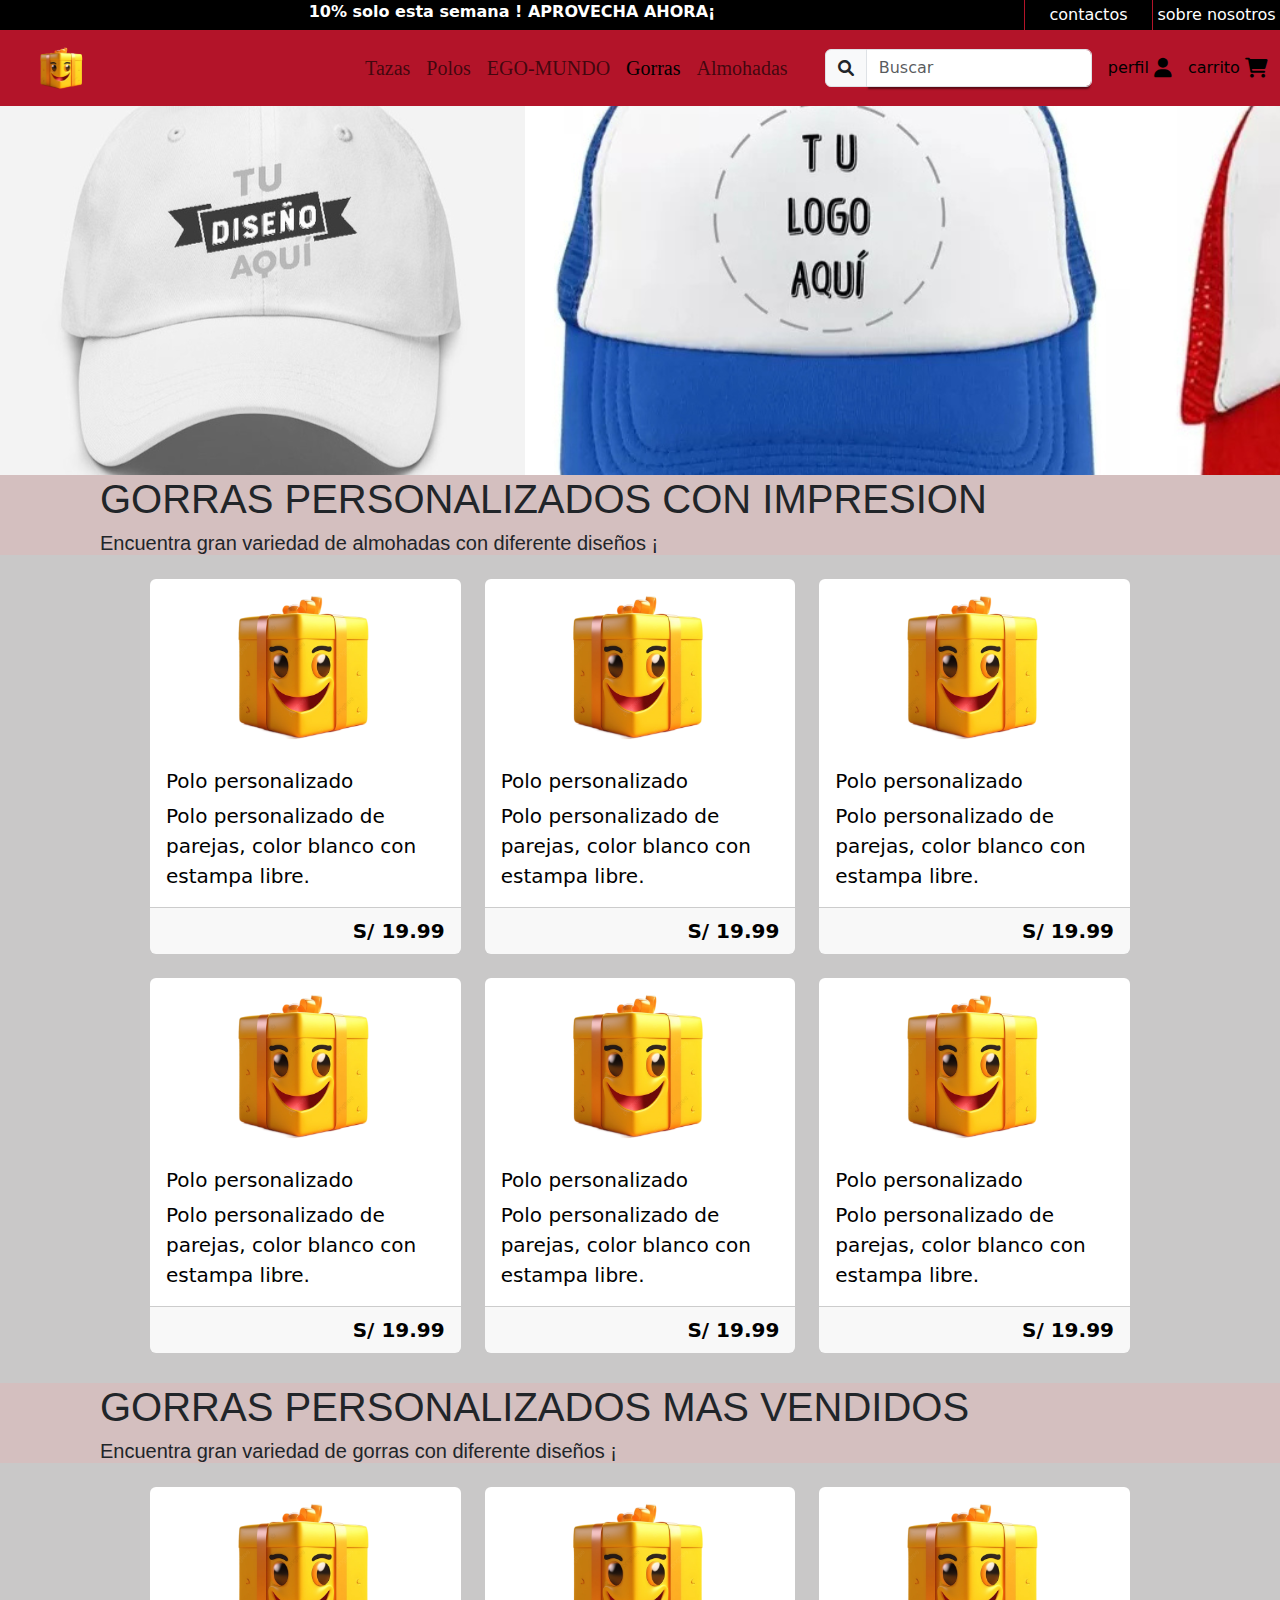
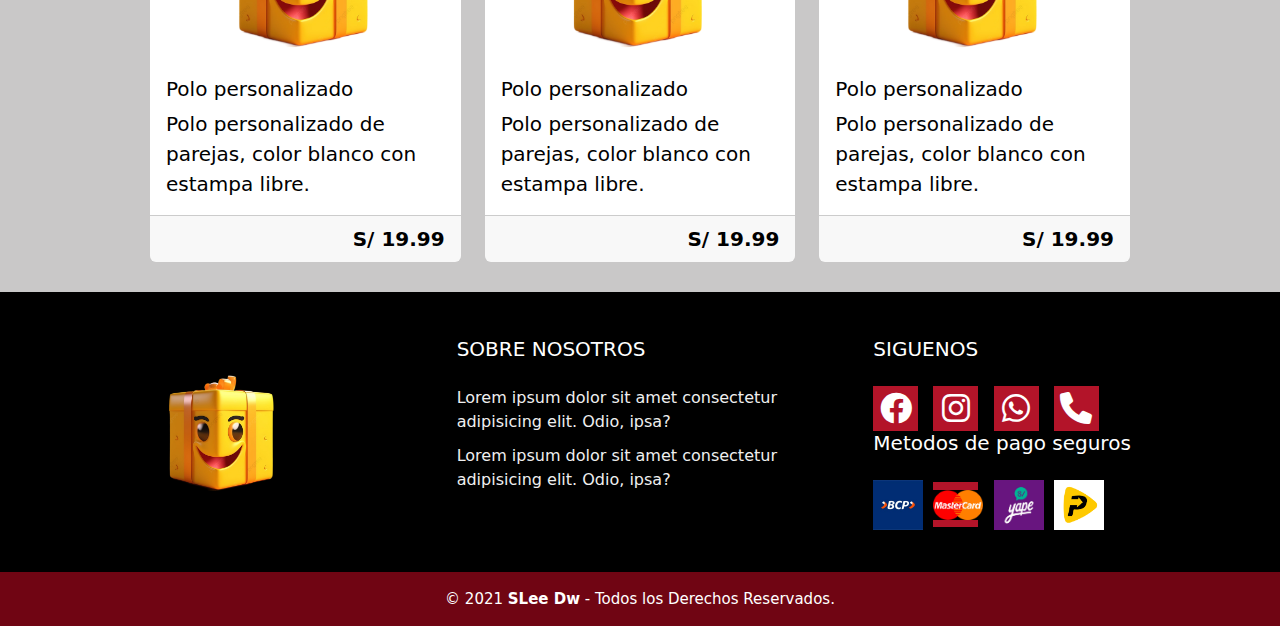
<file: views/plantilla/views/gorras.html>
<!DOCTYPE html>
<html lang="en">
<head>
    <meta charset="UTF-8">
    <meta name="viewport" content="width=device-width, initial-scale=1.0">
    <title>ALMOHADAS</title>
    <link rel="stylesheet" href="https://cdn.jsdelivr.net/npm/bootstrap@5.3.3/dist/css/bootstrap.min.css">
    <link rel="stylesheet" href="../styles.css">
    <link rel="stylesheet" href="https://cdnjs.cloudflare.com/ajax/libs/font-awesome/6.0.0-beta3/css/all.min.css">

</head>
<body>
    <script src="https://cdn.jsdelivr.net/npm/bootstrap@5.3.3/dist/js/bootstrap.bundle.min.js"> </script>
   
    <div class="cabecera">
        <div class="oferta">10% solo esta semana ! APROVECHA AHORA¡</div>
        <div class="contac">
          contactos
        </div>
        <div class="contac">
          sobre nosotros
        </div>
      </div>
      <nav class="navbar navbar-expand-lg navbar-light ">
        <div class="container-fluid">
          <!-- Logo a la izquierda -->
          <a class="navbar-brand" href="#">
            <img src="../img/2bb8f1c3f5a03e3788dfba32fd56c8ae.png" alt="Logo" width="100" height="50">
          </a>
    
          <!-- Botón para expandir el menú en pantallas pequeñas -->
          <button class="navbar-toggler" type="button" data-bs-toggle="collapse" data-bs-target="#navbarNav"
            aria-controls="navbarNav" aria-expanded="false" aria-label="Toggle navigation">
            <span class="navbar-toggler-icon"></span>
          </button>
    
          <!-- Categorías centradas -->
          <div class="collapse navbar-collapse justify-content-center" id="navbarNav" style="margin-left:200PX ;">
            <ul class="navbar-nav">
              <li class="nav-item">
                <a class="nav-link " href="tazas.html">Tazas</a>
              </li>
              <li class="nav-item">
                <a class="nav-link" href="polos.html">Polos</a>
              </li>
              <li class="nav-item">
                <a class="nav-link " href="../index.HTML">EGO-MUNDO</a>
              </li>
              <li class="nav-item">
                <a class="nav-link active" href="gorras.html">Gorras</a>
              </li>
              <li class="nav-item">
                <a class="nav-link  " href="almohadas.html">Almohadas</a>
              </li>
            </ul>
          </div>
    
          <!-- Barra de búsqueda y íconos de perfil y carrito -->
    
          <!-- Barra de búsqueda -->
          <form class="d-flex me-3">
            <div class="input-group">
              <span class="input-group-text" id="basic-addon1">
                <i class="fas fa-search"></i> <!-- Ícono de búsqueda -->
              </span>
              <input class="form-control" type="search" placeholder="Buscar" aria-label="Search"
                aria-describedby="basic-addon1">
            </div>
          </form>
    
          <!-- Íconos de perfil y carrito -->
          <a href="perfil.html" class="me-3"> perfil
            <i class="fas fa-user fa-lg"></i>
          </a>
          <a href="carrito.html"> carrito
            <i class="fas fa-shopping-cart fa-lg"></i>
          </a>
    
        </div>
        </div>
      </nav>


      <div class="img-container">
        <img src="../img/cabgorro.png" alt="Almohada" >

      </div>
      <div class="subtitulo">
        <h1>GORRAS PERSONALIZADOS CON IMPRESION</h1> 
        <h5 style="margin-bottom: 0;">Encuentra gran variedad de almohadas con diferente diseños ¡</h5> 
      </div>
      <div class="row row-cols-1 row-cols-md-3 g-4" style="padding-left:150px ; padding-right: 150px; margin-top: 0px;padding-bottom:30px; background-color: #c9c8c8;">
        <div class="col">
          <a href="carrito.html" class="textocompra text-decoration-none"> <!-- Enlaza toda la tarjeta -->
            <div class="card h-100 border-0">
              <img src="../img/2bb8f1c3f5a03e3788dfba32fd56c8ae.png" class="card-img-top" alt="...">
              <div class="card-body">
                <h5 class="card-title">Polo personalizado</h5>
                <p class="card-text">Polo personalizado de parejas, color blanco con estampa libre.</p>
              </div>
              <div class="card-footer" style="display: flex; justify-content: end;">
                <a href="carrito.html" class="botoncompra">S/ 19.99</a>
              </div>
            </div>
          </a>
        </div>
       
        <div class="col">
          <a href="carrito.html" class="textocompra text-decoration-none"> <!-- Enlaza toda la tarjeta -->
            <div class="card h-100 border-0">
              <img src="../img/2bb8f1c3f5a03e3788dfba32fd56c8ae.png" class="card-img-top" alt="...">
              <div class="card-body">
                <h5 class="card-title">Polo personalizado</h5>
                <p class="card-text">Polo personalizado de parejas, color blanco con estampa libre.</p>
              </div>
              <div class="card-footer" style="display: flex; justify-content: end;">
                <a href="carrito.html" class="botoncompra">S/ 19.99</a>
              </div>
            </div>
          </a>
        </div>
        <div class="col">
          <a href="carrito.html" class="textocompra text-decoration-none"> <!-- Enlaza toda la tarjeta -->
            <div class="card h-100 border-0">
              <img src="../img/2bb8f1c3f5a03e3788dfba32fd56c8ae.png" class="card-img-top" alt="...">
              <div class="card-body">
                <h5 class="card-title">Polo personalizado</h5>
                <p class="card-text">Polo personalizado de parejas, color blanco con estampa libre.</p>
              </div>
              <div class="card-footer" style="display: flex; justify-content: end;">
                <a href="carrito.html" class="botoncompra">S/ 19.99</a>
              </div>
            </div>
          </a>
        </div>
        <div class="col">
          <a href="carrito.html" class="textocompra text-decoration-none"> <!-- Enlaza toda la tarjeta -->
            <div class="card h-100 border-0">
              <img src="../img/2bb8f1c3f5a03e3788dfba32fd56c8ae.png" class="card-img-top" alt="...">
              <div class="card-body">
                <h5 class="card-title">Polo personalizado</h5>
                <p class="card-text">Polo personalizado de parejas, color blanco con estampa libre.</p>
              </div>
              <div class="card-footer" style="display: flex; justify-content: end;">
                <a href="carrito.html" class="botoncompra">S/ 19.99</a>
              </div>
            </div>
          </a>
        </div>
        <div class="col">
          <a href="carrito.html" class="textocompra text-decoration-none"> <!-- Enlaza toda la tarjeta -->
            <div class="card h-100 border-0">
              <img src="../img/2bb8f1c3f5a03e3788dfba32fd56c8ae.png" class="card-img-top" alt="...">
              <div class="card-body">
                <h5 class="card-title">Polo personalizado</h5>
                <p class="card-text">Polo personalizado de parejas, color blanco con estampa libre.</p>
              </div>
              <div class="card-footer" style="display: flex; justify-content: end;">
                <a href="carrito.html" class="botoncompra">S/ 19.99</a>
              </div>
            </div>
          </a>
        </div>
        <div class="col">
          <a href="carrito.html" class="textocompra text-decoration-none"> <!-- Enlaza toda la tarjeta -->
            <div class="card h-100 border-0">
              <img src="../img/2bb8f1c3f5a03e3788dfba32fd56c8ae.png" class="card-img-top" alt="...">
              <div class="card-body">
                <h5 class="card-title">Polo personalizado</h5>
                <p class="card-text">Polo personalizado de parejas, color blanco con estampa libre.</p>
              </div>
              <div class="card-footer" style="display: flex; justify-content: end;">
                <a href="carrito.html" class="botoncompra">S/ 19.99</a>
              </div>
            </div>
          </a>
        </div>
     
    
      
    </div>
    <div class="subtitulo">
        <h1>GORRAS PERSONALIZADOS MAS VENDIDOS</h1> 
        <h5 style="margin-bottom: 0;">Encuentra gran variedad de gorras con diferente diseños ¡</h5> 
      </div>
      
    <div class="row row-cols-1 row-cols-md-3 g-4" style="padding-left:150px ; padding-right: 150px; margin-top: 0px;padding-bottom:30px; background-color: #c9c8c8;">
        <div class="col">
          <a href="carrito.html" class="textocompra text-decoration-none"> <!-- Enlaza toda la tarjeta -->
            <div class="card h-100 border-0">
              <img src="../img/2bb8f1c3f5a03e3788dfba32fd56c8ae.png" class="card-img-top" alt="...">
              <div class="card-body">
                <h5 class="card-title">Polo personalizado</h5>
                <p class="card-text">Polo personalizado de parejas, color blanco con estampa libre.</p>
              </div>
              <div class="card-footer" style="display: flex; justify-content: end;">
                <a href="carrito.html" class="botoncompra">S/ 19.99</a>
              </div>
            </div>
          </a>
        </div>
        <div class="col">
            <a href="carrito.html" class="textocompra text-decoration-none"> <!-- Enlaza toda la tarjeta -->
              <div class="card h-100 border-0">
                <img src="../img/2bb8f1c3f5a03e3788dfba32fd56c8ae.png" class="card-img-top" alt="...">
                <div class="card-body">
                  <h5 class="card-title">Polo personalizado</h5>
                  <p class="card-text">Polo personalizado de parejas, color blanco con estampa libre.</p>
                </div>
                <div class="card-footer" style="display: flex; justify-content: end;">
                  <a href="carrito.html" class="botoncompra">S/ 19.99</a>
                </div>
              </div>
            </a>
          </div>
          <div class="col">
            <a href="carrito.html" class="textocompra text-decoration-none"> <!-- Enlaza toda la tarjeta -->
              <div class="card h-100 border-0">
                <img src="../img/2bb8f1c3f5a03e3788dfba32fd56c8ae.png" class="card-img-top" alt="...">
                <div class="card-body">
                  <h5 class="card-title">Polo personalizado</h5>
                  <p class="card-text">Polo personalizado de parejas, color blanco con estampa libre.</p>
                </div>
                <div class="card-footer" style="display: flex; justify-content: end;">
                  <a href="carrito.html" class="botoncompra">S/ 19.99</a>
                </div>
              </div>
            </a>
          </div>
    </div>

    <footer class="pie-pagina">
        <div class="grupo-1">
            <div class="box">
                <figure>
                    <a href="#">
                        <img src="../img/2bb8f1c3f5a03e3788dfba32fd56c8ae.png" alt="Logo de ego-mungo">
                    </a>
                </figure>
            </div>
            <div class="box">
                <h2>SOBRE NOSOTROS</h2>
                <p>Lorem ipsum dolor sit amet consectetur adipisicing elit. Odio, ipsa?</p>
                <p>Lorem ipsum dolor sit amet consectetur adipisicing elit. Odio, ipsa?</p>
            </div>
            <div class="box">
                <h2>SIGUENOS</h2>
                <div class="red-social">
                    <a href="https://www.facebook.com/?locale=es_LA" class="fab fa-facebook fa-2x"></a>
                    <a href="https://www.instagram.com/" class="fab fa-instagram fa-2x"></a>
                    <a href="https://web.whatsapp.com/" class="fab fa-whatsapp fa-2x"></a>
                    <a href="https://web.whatsapp.com/" class="fas fa-phone fa-2x"></a>
                </div><h2>Metodos de pago seguros</h2>
                <div class="red-social">
                  <a href="carrito.html" class="payment-link">
                    <img src="../img/bcp.jpg" alt="BCP" style="width: 50px; height: auto;">
                  </a>                <a href="carrito.html" class="payment-link">
                      <img src="../img/mastercard.jpg" alt="BCP" style="width: 50px; height: auto;">
                    </a>
                    <a href="carrito.html" class="payment-link">
                      <img src="../img/yape" alt="BCP" style="width: 50px; height: auto;">
                    </a>                
                     <a href="carrito.html" class="payment-link">
                      <img src="../img/pago" alt="BCP" style="width: 50px; height: auto;">
                    </a>
                </div>
            </div>
        </div>
        <div class="grupo-2">
            <small>&copy; 2021 <b>SLee Dw</b> - Todos los Derechos Reservados.</small>
        </div>
    </footer>
</body>
</html>
</file>
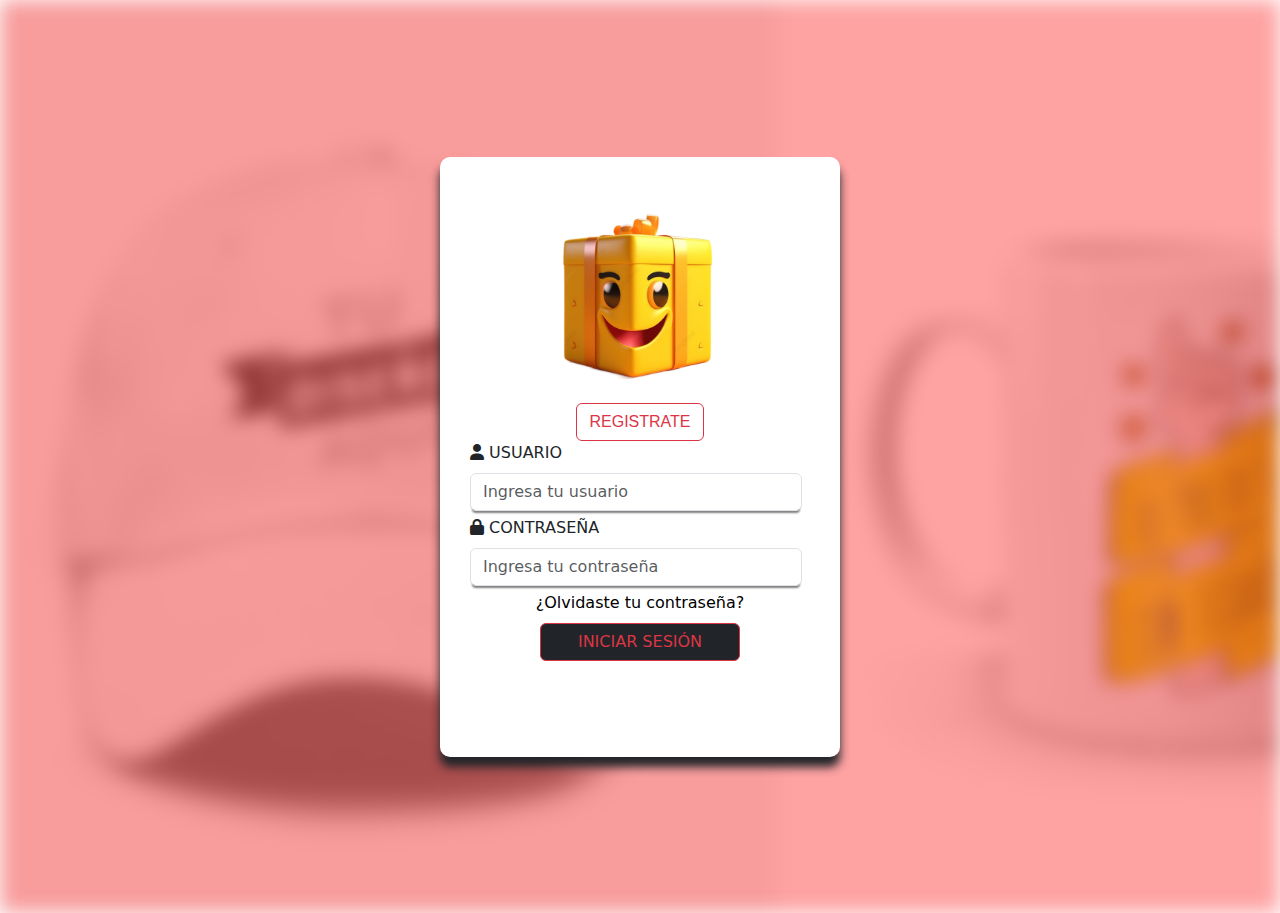
<file: views/plantilla/views/login.html>
<!DOCTYPE html>
<html lang="en">
<head>
    <meta charset="UTF-8">
    <meta name="viewport" content="width=device-width, initial-scale=1.0">
    <title>Document</title>
    <link rel="stylesheet" href="https://cdn.jsdelivr.net/npm/bootstrap@5.3.3/dist/css/bootstrap.min.css">
    <link rel="stylesheet" href="../styles.css">
    <link rel="stylesheet" href="https://cdnjs.cloudflare.com/ajax/libs/font-awesome/6.0.0-beta3/css/all.min.css">
</head>
<body>
    <script src="https://cdn.jsdelivr.net/npm/bootstrap@5.3.3/dist/js/bootstrap.bundle.min.js"> </script>
     
    <div class="login">
        <div class="caja1">
            <div class="img1logo">
                <img class="logologin" src="../img/2bb8f1c3f5a03e3788dfba32fd56c8ae.png" alt="" width="400px" height="200px">
            </div>
            
            <div class="cajadetexto">
                <div class="cajalogin11">
                    <a href="perfil.html"><button class="btn btn-outline-danger" type="submit">REGISTRATE</button></a>
                </div>
                <label for="exampleInputEmail1" class="form-label">
                    <i class="fas fa-user"></i> USUARIO
                </label>
                <div class="cajalogin1">
                    <input class="form-control me-2" type="search" placeholder="Ingresa tu usuario" aria-label="Search">
                </div>
                <label for="exampleInputEmail1" class="form-label">
                    <i class="fas fa-lock"></i> CONTRASEÑA
                </label>
                <div class="cajalogin1">
                    <input class="form-control me-2" type="password" placeholder="Ingresa tu contraseña" aria-label="Search">
                </div>
                <div class="cajalogin7">
                    <a href="login.html" class="text_menu">
                        <label for="exampleInputEmail1" class="form-label" style="color: black;">¿Olvidaste tu contraseña?</label>
                    </a>
                </div>
                <div class="cajalogin7">
                    <a href="../index.html"><button class="btn btn-dark btn-outline-danger" type="submit" style="width: 200px;">INICIAR SESIÓN</button></a>
                </div>
            </div>
        </div>
    </div>
    


</body>
</html>
</file>
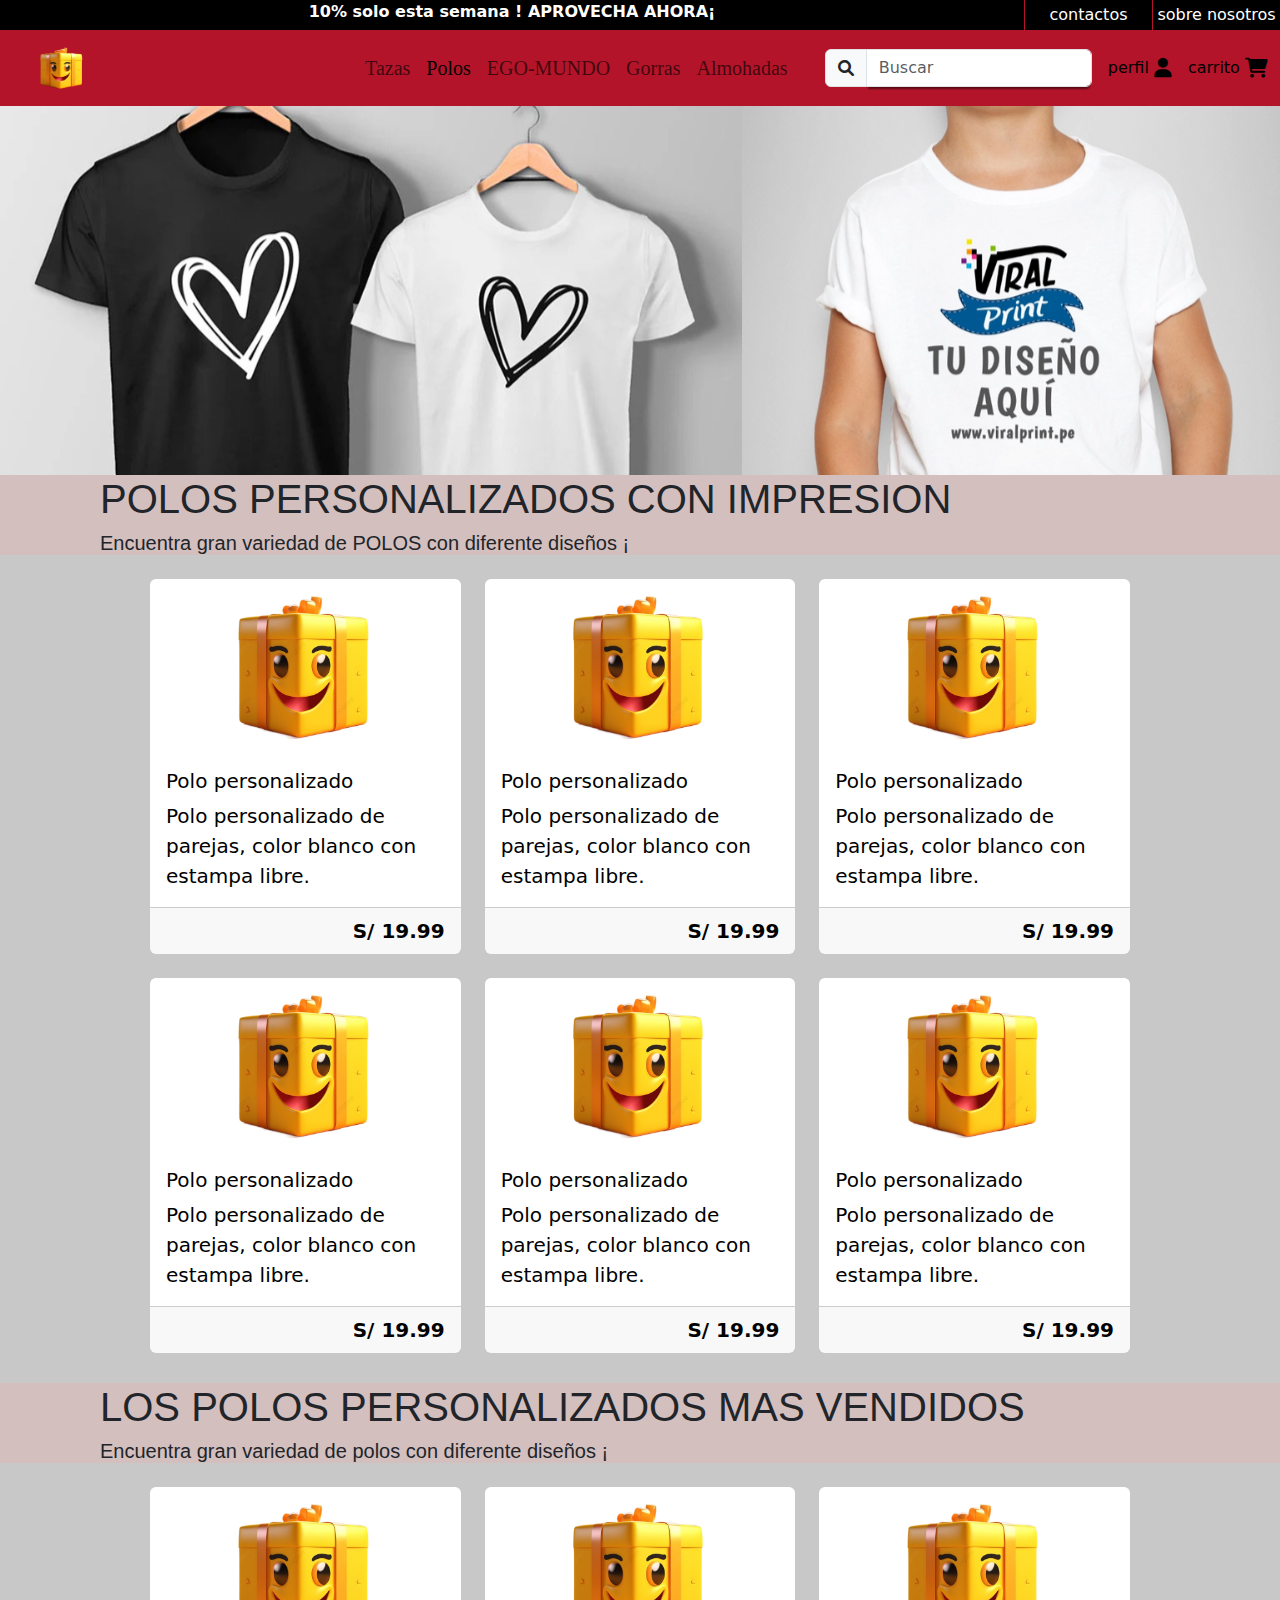
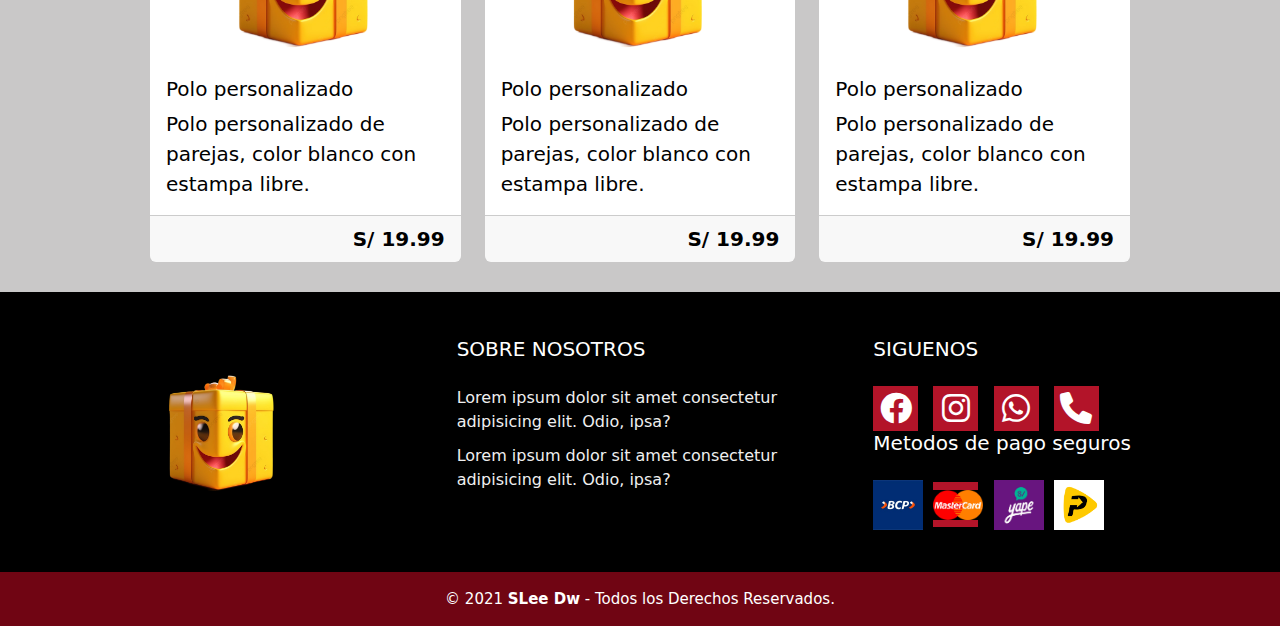
<file: views/plantilla/views/polos.html>
<!DOCTYPE html>
<html lang="en">
<head>
    <meta charset="UTF-8">
    <meta name="viewport" content="width=device-width, initial-scale=1.0">
    <title>ALMOHADAS</title>
    <link rel="stylesheet" href="https://cdn.jsdelivr.net/npm/bootstrap@5.3.3/dist/css/bootstrap.min.css">
    <link rel="stylesheet" href="../styles.css">
    <link rel="stylesheet" href="https://cdnjs.cloudflare.com/ajax/libs/font-awesome/6.0.0-beta3/css/all.min.css">

</head>
<body>
    <script src="https://cdn.jsdelivr.net/npm/bootstrap@5.3.3/dist/js/bootstrap.bundle.min.js"> </script>
   
    <div class="cabecera">
        <div class="oferta">10% solo esta semana ! APROVECHA AHORA¡</div>
        <div class="contac">
          contactos
        </div>
        <div class="contac">
          sobre nosotros
        </div>
      </div>
      <nav class="navbar navbar-expand-lg navbar-light ">
        <div class="container-fluid">
          <!-- Logo a la izquierda -->
          <a class="navbar-brand" href="#">
            <img src="../img/2bb8f1c3f5a03e3788dfba32fd56c8ae.png" alt="Logo" width="100" height="50">
          </a>
    
          <!-- Botón para expandir el menú en pantallas pequeñas -->
          <button class="navbar-toggler" type="button" data-bs-toggle="collapse" data-bs-target="#navbarNav"
            aria-controls="navbarNav" aria-expanded="false" aria-label="Toggle navigation">
            <span class="navbar-toggler-icon"></span>
          </button>
    
          <!-- Categorías centradas -->
          <div class="collapse navbar-collapse justify-content-center" id="navbarNav" style="margin-left:200PX ;">
            <ul class="navbar-nav">
              <li class="nav-item">
                <a class="nav-link " href="tazas.html">Tazas</a>
              </li>
              <li class="nav-item">
                <a class="nav-link active" href="polos.html">Polos</a>
              </li>
              <li class="nav-item">
                <a class="nav-link " href="../index.HTML">EGO-MUNDO</a>
              </li>
              <li class="nav-item">
                <a class="nav-link" href="gorras.html">Gorras</a>
              </li>
              <li class="nav-item">
                <a class="nav-link  " href="almohadas.html">Almohadas</a>
              </li>
            </ul>
          </div>
    
          <!-- Barra de búsqueda y íconos de perfil y carrito -->
    
          <!-- Barra de búsqueda -->
          <form class="d-flex me-3">
            <div class="input-group">
              <span class="input-group-text" id="basic-addon1">
                <i class="fas fa-search"></i> <!-- Ícono de búsqueda -->
              </span>
              <input class="form-control" type="search" placeholder="Buscar" aria-label="Search"
                aria-describedby="basic-addon1">
            </div>
          </form>
    
          <!-- Íconos de perfil y carrito -->
          <a href="perfil.html" class="me-3"> perfil
            <i class="fas fa-user fa-lg"></i>
          </a>
          <a href="carrito.html"> carrito
            <i class="fas fa-shopping-cart fa-lg"></i>
          </a>
    
        </div>
        </div>
      </nav>


      <div class="img-container">
        <img src="../img/CABPOLOS.png" alt="Almohada" >

      </div>
      <div class="subtitulo">
        <h1>POLOS PERSONALIZADOS CON IMPRESION</h1> 
        <h5 style="margin-bottom: 0;">Encuentra gran variedad de POLOS con diferente diseños ¡</h5> 
      </div>
      <div class="row row-cols-1 row-cols-md-3 g-4" style="padding-left:150px ; padding-right: 150px; margin-top: 0px;padding-bottom:30px; background-color: #c9c8c8;">
        <div class="col">
          <a href="carrito.html" class="textocompra text-decoration-none"> <!-- Enlaza toda la tarjeta -->
            <div class="card h-100 border-0">
              <img src="../img/2bb8f1c3f5a03e3788dfba32fd56c8ae.png" class="card-img-top" alt="...">
              <div class="card-body">
                <h5 class="card-title">Polo personalizado</h5>
                <p class="card-text">Polo personalizado de parejas, color blanco con estampa libre.</p>
              </div>
              <div class="card-footer" style="display: flex; justify-content: end;">
                <a href="carrito.html" class="botoncompra">S/ 19.99</a>
              </div>
            </div>
          </a>
        </div>
       
        <div class="col">
          <a href="carrito.html" class="textocompra text-decoration-none"> <!-- Enlaza toda la tarjeta -->
            <div class="card h-100 border-0">
              <img src="../img/2bb8f1c3f5a03e3788dfba32fd56c8ae.png" class="card-img-top" alt="...">
              <div class="card-body">
                <h5 class="card-title">Polo personalizado</h5>
                <p class="card-text">Polo personalizado de parejas, color blanco con estampa libre.</p>
              </div>
              <div class="card-footer" style="display: flex; justify-content: end;">
                <a href="carrito.html" class="botoncompra">S/ 19.99</a>
              </div>
            </div>
          </a>
        </div>
        <div class="col">
          <a href="carrito.html" class="textocompra text-decoration-none"> <!-- Enlaza toda la tarjeta -->
            <div class="card h-100 border-0">
              <img src="../img/2bb8f1c3f5a03e3788dfba32fd56c8ae.png" class="card-img-top" alt="...">
              <div class="card-body">
                <h5 class="card-title">Polo personalizado</h5>
                <p class="card-text">Polo personalizado de parejas, color blanco con estampa libre.</p>
              </div>
              <div class="card-footer" style="display: flex; justify-content: end;">
                <a href="carrito.html" class="botoncompra">S/ 19.99</a>
              </div>
            </div>
          </a>
        </div>
        <div class="col">
          <a href="carrito.html" class="textocompra text-decoration-none"> <!-- Enlaza toda la tarjeta -->
            <div class="card h-100 border-0">
              <img src="../img/2bb8f1c3f5a03e3788dfba32fd56c8ae.png" class="card-img-top" alt="...">
              <div class="card-body">
                <h5 class="card-title">Polo personalizado</h5>
                <p class="card-text">Polo personalizado de parejas, color blanco con estampa libre.</p>
              </div>
              <div class="card-footer" style="display: flex; justify-content: end;">
                <a href="carrito.html" class="botoncompra">S/ 19.99</a>
              </div>
            </div>
          </a>
        </div>
        <div class="col">
          <a href="carrito.html" class="textocompra text-decoration-none"> <!-- Enlaza toda la tarjeta -->
            <div class="card h-100 border-0">
              <img src="../img/2bb8f1c3f5a03e3788dfba32fd56c8ae.png" class="card-img-top" alt="...">
              <div class="card-body">
                <h5 class="card-title">Polo personalizado</h5>
                <p class="card-text">Polo personalizado de parejas, color blanco con estampa libre.</p>
              </div>
              <div class="card-footer" style="display: flex; justify-content: end;">
                <a href="carrito.html" class="botoncompra">S/ 19.99</a>
              </div>
            </div>
          </a>
        </div>
        <div class="col">
          <a href="carrito.html" class="textocompra text-decoration-none"> <!-- Enlaza toda la tarjeta -->
            <div class="card h-100 border-0">
              <img src="../img/2bb8f1c3f5a03e3788dfba32fd56c8ae.png" class="card-img-top" alt="...">
              <div class="card-body">
                <h5 class="card-title">Polo personalizado</h5>
                <p class="card-text">Polo personalizado de parejas, color blanco con estampa libre.</p>
              </div>
              <div class="card-footer" style="display: flex; justify-content: end;">
                <a href="carrito.html" class="botoncompra">S/ 19.99</a>
              </div>
            </div>
          </a>
        </div>
     
    
      
    </div>
    <div class="subtitulo">
        <h1>LOS POLOS PERSONALIZADOS MAS VENDIDOS</h1> 
        <h5 style="margin-bottom: 0;">Encuentra gran variedad de polos con diferente diseños ¡</h5> 
      </div>
      
    <div class="row row-cols-1 row-cols-md-3 g-4" style="padding-left:150px ; padding-right: 150px; margin-top: 0px;padding-bottom:30px; background-color: #c9c8c8;">
        <div class="col">
          <a href="carrito.html" class="textocompra text-decoration-none"> <!-- Enlaza toda la tarjeta -->
            <div class="card h-100 border-0">
              <img src="../img/2bb8f1c3f5a03e3788dfba32fd56c8ae.png" class="card-img-top" alt="...">
              <div class="card-body">
                <h5 class="card-title">Polo personalizado</h5>
                <p class="card-text">Polo personalizado de parejas, color blanco con estampa libre.</p>
              </div>
              <div class="card-footer" style="display: flex; justify-content: end;">
                <a href="carrito.html" class="botoncompra">S/ 19.99</a>
              </div>
            </div>
          </a>
        </div>
        <div class="col">
            <a href="carrito.html" class="textocompra text-decoration-none"> <!-- Enlaza toda la tarjeta -->
              <div class="card h-100 border-0">
                <img src="../img/2bb8f1c3f5a03e3788dfba32fd56c8ae.png" class="card-img-top" alt="...">
                <div class="card-body">
                  <h5 class="card-title">Polo personalizado</h5>
                  <p class="card-text">Polo personalizado de parejas, color blanco con estampa libre.</p>
                </div>
                <div class="card-footer" style="display: flex; justify-content: end;">
                  <a href="carrito.html" class="botoncompra">S/ 19.99</a>
                </div>
              </div>
            </a>
          </div>
          <div class="col">
            <a href="carrito.html" class="textocompra text-decoration-none"> <!-- Enlaza toda la tarjeta -->
              <div class="card h-100 border-0">
                <img src="../img/2bb8f1c3f5a03e3788dfba32fd56c8ae.png" class="card-img-top" alt="...">
                <div class="card-body">
                  <h5 class="card-title">Polo personalizado</h5>
                  <p class="card-text">Polo personalizado de parejas, color blanco con estampa libre.</p>
                </div>
                <div class="card-footer" style="display: flex; justify-content: end;">
                  <a href="carrito.html" class="botoncompra">S/ 19.99</a>
                </div>
              </div>
            </a>
          </div>
    </div>

    <footer class="pie-pagina">
        <div class="grupo-1">
            <div class="box">
                <figure>
                    <a href="#">
                        <img src="../img/2bb8f1c3f5a03e3788dfba32fd56c8ae.png" alt="Logo de ego-mungo">
                    </a>
                </figure>
            </div>
            <div class="box">
                <h2>SOBRE NOSOTROS</h2>
                <p>Lorem ipsum dolor sit amet consectetur adipisicing elit. Odio, ipsa?</p>
                <p>Lorem ipsum dolor sit amet consectetur adipisicing elit. Odio, ipsa?</p>
            </div>
            <div class="box">
                <h2>SIGUENOS</h2>
                <div class="red-social">
                    <a href="https://www.facebook.com/?locale=es_LA" class="fab fa-facebook fa-2x"></a>
                    <a href="https://www.instagram.com/" class="fab fa-instagram fa-2x"></a>
                    <a href="https://web.whatsapp.com/" class="fab fa-whatsapp fa-2x"></a>
                    <a href="https://web.whatsapp.com/" class="fas fa-phone fa-2x"></a>
                </div><h2>Metodos de pago seguros</h2>
                <div class="red-social">
                  <a href="carrito.html" class="payment-link">
                    <img src="../img/bcp.jpg" alt="BCP" style="width: 50px; height: auto;">
                  </a>                <a href="carrito.html" class="payment-link">
                      <img src="../img/mastercard.jpg" alt="BCP" style="width: 50px; height: auto;">
                    </a>
                    <a href="carrito.html" class="payment-link">
                      <img src="../img/yape" alt="BCP" style="width: 50px; height: auto;">
                    </a>                
                     <a href="carrito.html" class="payment-link">
                      <img src="../img/pago" alt="BCP" style="width: 50px; height: auto;">
                    </a>
                </div>
            </div>
        </div>
        <div class="grupo-2">
            <small>&copy; 2021 <b>SLee Dw</b> - Todos los Derechos Reservados.</small>
        </div>
    </footer>
</body>
</html>
</file>
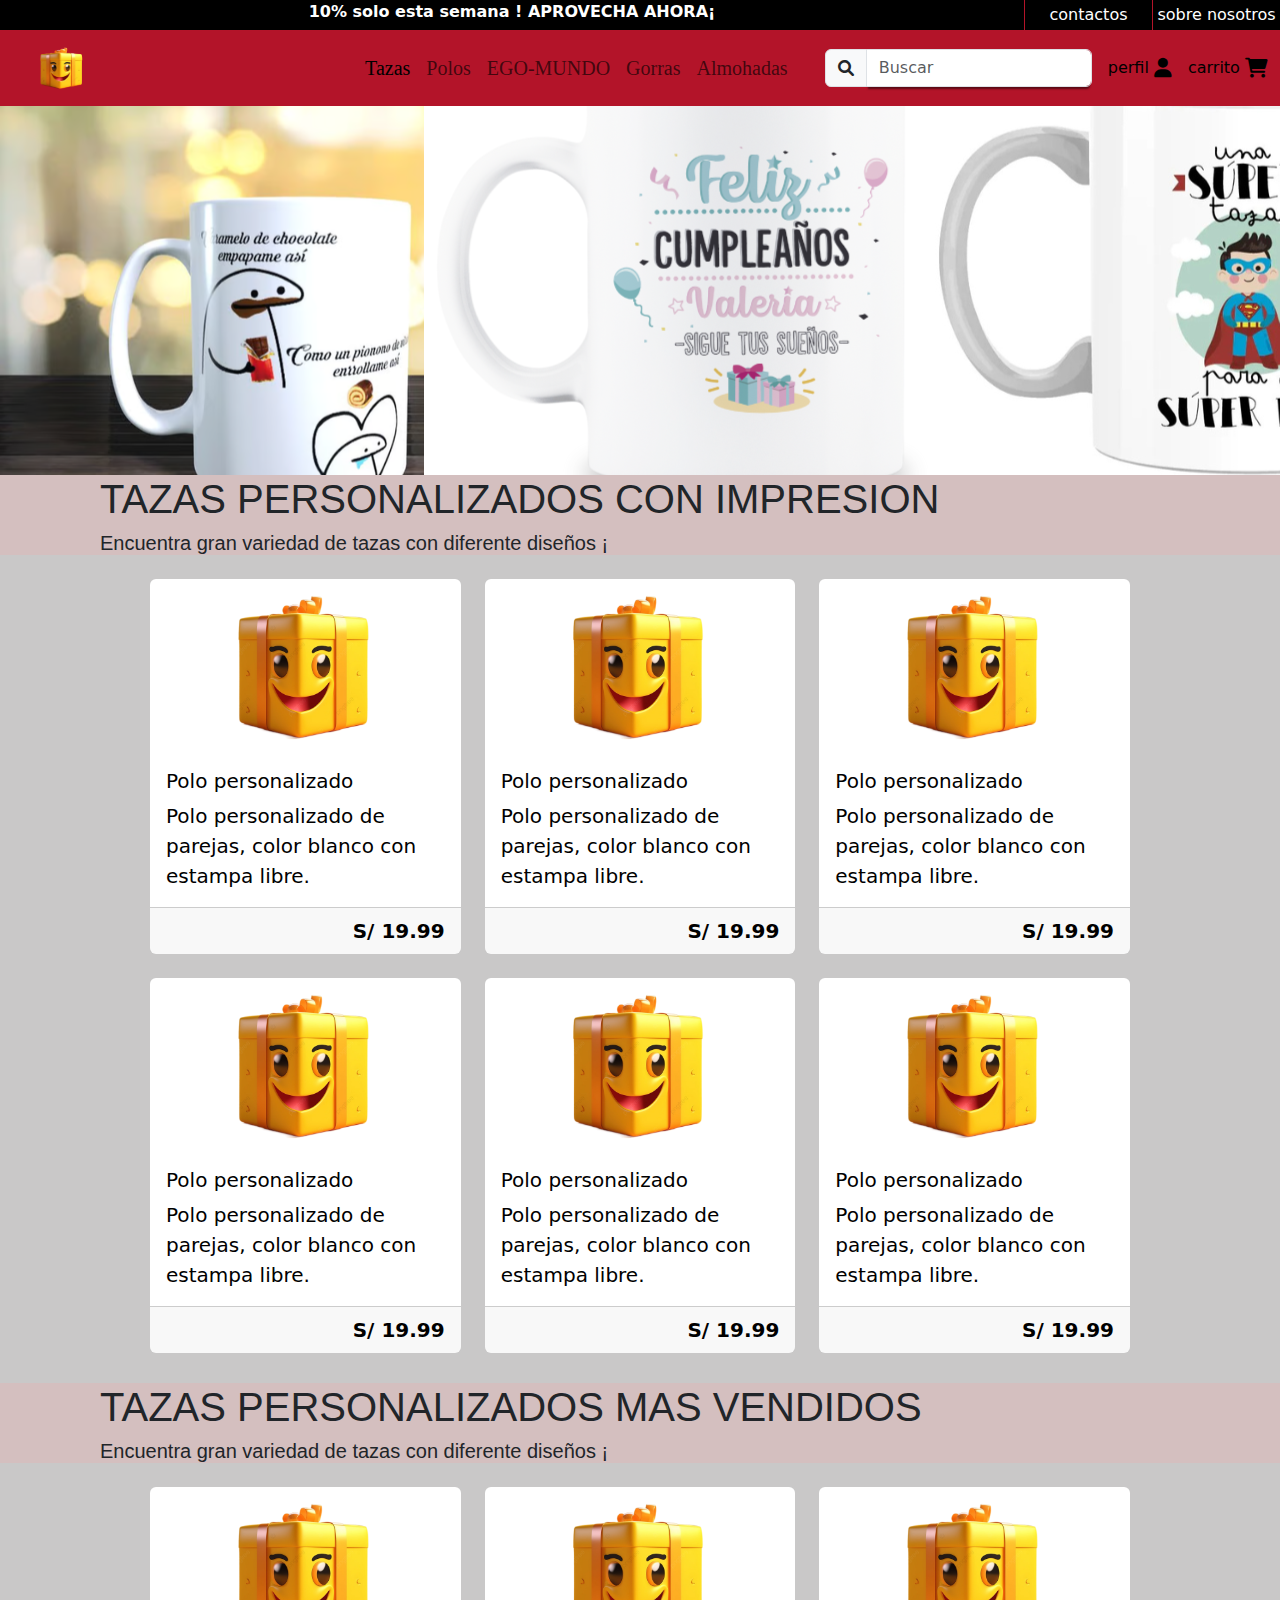
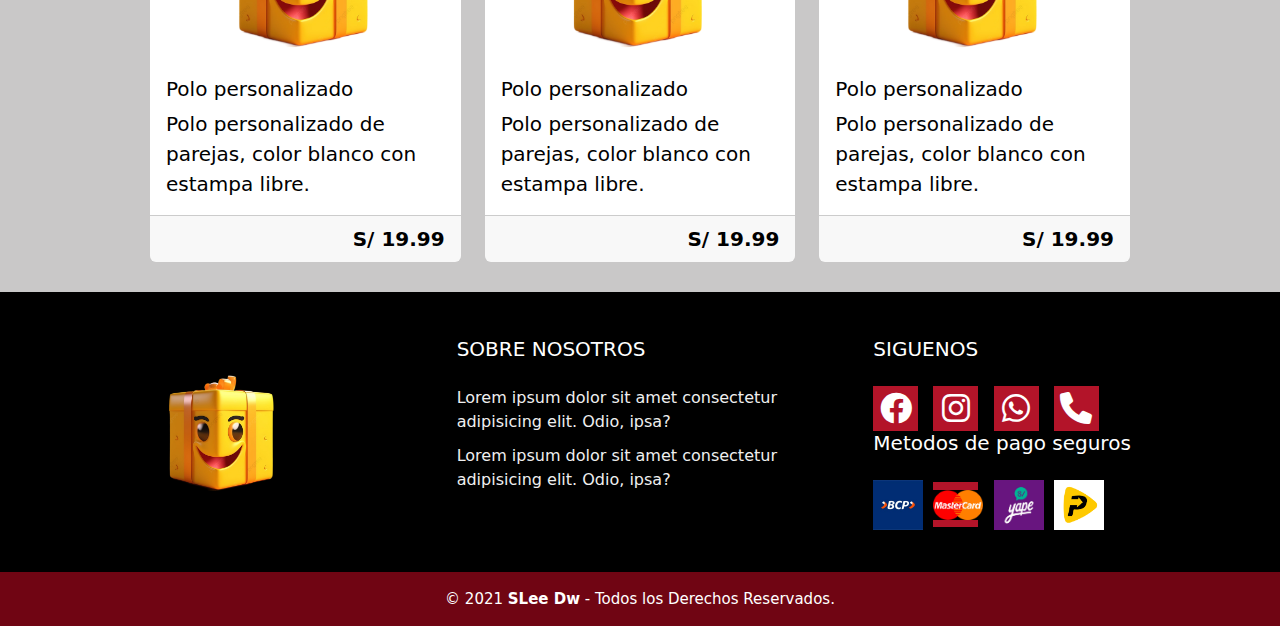
<file: views/plantilla/views/tazas.html>
<!DOCTYPE html>
<html lang="en">
<head>
    <meta charset="UTF-8">
    <meta name="viewport" content="width=device-width, initial-scale=1.0">
    <title>ALMOHADAS</title>
    <link rel="stylesheet" href="https://cdn.jsdelivr.net/npm/bootstrap@5.3.3/dist/css/bootstrap.min.css">
    <link rel="stylesheet" href="../styles.css">
    <link rel="stylesheet" href="https://cdnjs.cloudflare.com/ajax/libs/font-awesome/6.0.0-beta3/css/all.min.css">

</head>
<body>
    <script src="https://cdn.jsdelivr.net/npm/bootstrap@5.3.3/dist/js/bootstrap.bundle.min.js"> </script>
   
    <div class="cabecera">
        <div class="oferta">10% solo esta semana ! APROVECHA AHORA¡</div>
        <div class="contac">
          contactos
        </div>
        <div class="contac">
          sobre nosotros
        </div>
      </div>
      <nav class="navbar navbar-expand-lg navbar-light ">
        <div class="container-fluid">
          <!-- Logo a la izquierda -->
          <a class="navbar-brand" href="#">
            <img src="../img/2bb8f1c3f5a03e3788dfba32fd56c8ae.png" alt="Logo" width="100" height="50">
          </a>
    
          <!-- Botón para expandir el menú en pantallas pequeñas -->
          <button class="navbar-toggler" type="button" data-bs-toggle="collapse" data-bs-target="#navbarNav"
            aria-controls="navbarNav" aria-expanded="false" aria-label="Toggle navigation">
            <span class="navbar-toggler-icon"></span>
          </button>
    
          <!-- Categorías centradas -->
          <div class="collapse navbar-collapse justify-content-center" id="navbarNav" style="margin-left:200PX ;">
            <ul class="navbar-nav">
              <li class="nav-item">
                <a class="nav-link active " href="tazas.html">Tazas</a>
              </li>
              <li class="nav-item">
                <a class="nav-link" href="polos.html">Polos</a>
              </li>
              <li class="nav-item">
                <a class="nav-link " href="../index.HTML">EGO-MUNDO</a>
              </li>
              <li class="nav-item">
                <a class="nav-link" href="gorras.html">Gorras</a>
              </li>
              <li class="nav-item">
                <a class="nav-link  " href="almohadas.html">Almohadas</a>
              </li>
            </ul>
          </div>
    
          <!-- Barra de búsqueda y íconos de perfil y carrito -->
    
          <!-- Barra de búsqueda -->
          <form class="d-flex me-3">
            <div class="input-group">
              <span class="input-group-text" id="basic-addon1">
                <i class="fas fa-search"></i> <!-- Ícono de búsqueda -->
              </span>
              <input class="form-control" type="search" placeholder="Buscar" aria-label="Search"
                aria-describedby="basic-addon1">
            </div>
          </form>
    
          <!-- Íconos de perfil y carrito -->
          <a href="perfil.html" class="me-3"> perfil
            <i class="fas fa-user fa-lg"></i>
          </a>
          <a href="carrito.html"> carrito
            <i class="fas fa-shopping-cart fa-lg"></i>
          </a>
    
        </div>
        </div>
      </nav>


      <div class="img-container">
        <img src="../img/cabtazas.png" alt="Almohada" >

      </div>
      <div class="subtitulo">
        <h1>TAZAS PERSONALIZADOS CON IMPRESION</h1> 
        <h5 style="margin-bottom: 0;">Encuentra gran variedad de tazas con diferente diseños ¡</h5> 
      </div>
      <div class="row row-cols-1 row-cols-md-3 g-4" style="padding-left:150px ; padding-right: 150px; margin-top: 0px;padding-bottom:30px; background-color: #c9c8c8;">
        <div class="col">
          <a href="carrito.html" class="textocompra text-decoration-none"> <!-- Enlaza toda la tarjeta -->
            <div class="card h-100 border-0">
              <img src="../img/2bb8f1c3f5a03e3788dfba32fd56c8ae.png" class="card-img-top" alt="...">
              <div class="card-body">
                <h5 class="card-title">Polo personalizado</h5>
                <p class="card-text">Polo personalizado de parejas, color blanco con estampa libre.</p>
              </div>
              <div class="card-footer" style="display: flex; justify-content: end;">
                <a href="carrito.html" class="botoncompra">S/ 19.99</a>
              </div>
            </div>
          </a>
        </div>
       
        <div class="col">
          <a href="carrito.html" class="textocompra text-decoration-none"> <!-- Enlaza toda la tarjeta -->
            <div class="card h-100 border-0">
              <img src="../img/2bb8f1c3f5a03e3788dfba32fd56c8ae.png" class="card-img-top" alt="...">
              <div class="card-body">
                <h5 class="card-title">Polo personalizado</h5>
                <p class="card-text">Polo personalizado de parejas, color blanco con estampa libre.</p>
              </div>
              <div class="card-footer" style="display: flex; justify-content: end;">
                <a href="carrito.html" class="botoncompra">S/ 19.99</a>
              </div>
            </div>
          </a>
        </div>
        <div class="col">
          <a href="carrito.html" class="textocompra text-decoration-none"> <!-- Enlaza toda la tarjeta -->
            <div class="card h-100 border-0">
              <img src="../img/2bb8f1c3f5a03e3788dfba32fd56c8ae.png" class="card-img-top" alt="...">
              <div class="card-body">
                <h5 class="card-title">Polo personalizado</h5>
                <p class="card-text">Polo personalizado de parejas, color blanco con estampa libre.</p>
              </div>
              <div class="card-footer" style="display: flex; justify-content: end;">
                <a href="carrito.html" class="botoncompra">S/ 19.99</a>
              </div>
            </div>
          </a>
        </div>
        <div class="col">
          <a href="carrito.html" class="textocompra text-decoration-none"> <!-- Enlaza toda la tarjeta -->
            <div class="card h-100 border-0">
              <img src="../img/2bb8f1c3f5a03e3788dfba32fd56c8ae.png" class="card-img-top" alt="...">
              <div class="card-body">
                <h5 class="card-title">Polo personalizado</h5>
                <p class="card-text">Polo personalizado de parejas, color blanco con estampa libre.</p>
              </div>
              <div class="card-footer" style="display: flex; justify-content: end;">
                <a href="carrito.html" class="botoncompra">S/ 19.99</a>
              </div>
            </div>
          </a>
        </div>
        <div class="col">
          <a href="carrito.html" class="textocompra text-decoration-none"> <!-- Enlaza toda la tarjeta -->
            <div class="card h-100 border-0">
              <img src="../img/2bb8f1c3f5a03e3788dfba32fd56c8ae.png" class="card-img-top" alt="...">
              <div class="card-body">
                <h5 class="card-title">Polo personalizado</h5>
                <p class="card-text">Polo personalizado de parejas, color blanco con estampa libre.</p>
              </div>
              <div class="card-footer" style="display: flex; justify-content: end;">
                <a href="carrito.html" class="botoncompra">S/ 19.99</a>
              </div>
            </div>
          </a>
        </div>
        <div class="col">
          <a href="carrito.html" class="textocompra text-decoration-none"> <!-- Enlaza toda la tarjeta -->
            <div class="card h-100 border-0">
              <img src="../img/2bb8f1c3f5a03e3788dfba32fd56c8ae.png" class="card-img-top" alt="...">
              <div class="card-body">
                <h5 class="card-title">Polo personalizado</h5>
                <p class="card-text">Polo personalizado de parejas, color blanco con estampa libre.</p>
              </div>
              <div class="card-footer" style="display: flex; justify-content: end;">
                <a href="carrito.html" class="botoncompra">S/ 19.99</a>
              </div>
            </div>
          </a>
        </div>
     
    
      
    </div>
    <div class="subtitulo">
        <h1>TAZAS PERSONALIZADOS MAS VENDIDOS</h1> 
        <h5 style="margin-bottom: 0;">Encuentra gran variedad de tazas con diferente diseños ¡</h5> 
      </div>
      
    <div class="row row-cols-1 row-cols-md-3 g-4" style="padding-left:150px ; padding-right: 150px; margin-top: 0px;padding-bottom:30px; background-color: #c9c8c8;">
        <div class="col">
          <a href="carrito.html" class="textocompra text-decoration-none"> <!-- Enlaza toda la tarjeta -->
            <div class="card h-100 border-0">
              <img src="../img/2bb8f1c3f5a03e3788dfba32fd56c8ae.png" class="card-img-top" alt="...">
              <div class="card-body">
                <h5 class="card-title">Polo personalizado</h5>
                <p class="card-text">Polo personalizado de parejas, color blanco con estampa libre.</p>
              </div>
              <div class="card-footer" style="display: flex; justify-content: end;">
                <a href="carrito.html" class="botoncompra">S/ 19.99</a>
              </div>
            </div>
          </a>
        </div>
        <div class="col">
            <a href="carrito.html" class="textocompra text-decoration-none"> <!-- Enlaza toda la tarjeta -->
              <div class="card h-100 border-0">
                <img src="../img/2bb8f1c3f5a03e3788dfba32fd56c8ae.png" class="card-img-top" alt="...">
                <div class="card-body">
                  <h5 class="card-title">Polo personalizado</h5>
                  <p class="card-text">Polo personalizado de parejas, color blanco con estampa libre.</p>
                </div>
                <div class="card-footer" style="display: flex; justify-content: end;">
                  <a href="carrito.html" class="botoncompra">S/ 19.99</a>
                </div>
              </div>
            </a>
          </div>
          <div class="col">
            <a href="carrito.html" class="textocompra text-decoration-none"> <!-- Enlaza toda la tarjeta -->
              <div class="card h-100 border-0">
                <img src="../img/2bb8f1c3f5a03e3788dfba32fd56c8ae.png" class="card-img-top" alt="...">
                <div class="card-body">
                  <h5 class="card-title">Polo personalizado</h5>
                  <p class="card-text">Polo personalizado de parejas, color blanco con estampa libre.</p>
                </div>
                <div class="card-footer" style="display: flex; justify-content: end;">
                  <a href="carrito.html" class="botoncompra">S/ 19.99</a>
                </div>
              </div>
            </a>
          </div>
    </div>

    <footer class="pie-pagina">
        <div class="grupo-1">
            <div class="box">
                <figure>
                    <a href="#">
                        <img src="../img/2bb8f1c3f5a03e3788dfba32fd56c8ae.png" alt="Logo de ego-mungo">
                    </a>
                </figure>
            </div>
            <div class="box">
                <h2>SOBRE NOSOTROS</h2>
                <p>Lorem ipsum dolor sit amet consectetur adipisicing elit. Odio, ipsa?</p>
                <p>Lorem ipsum dolor sit amet consectetur adipisicing elit. Odio, ipsa?</p>
            </div>
            <div class="box">
                <h2>SIGUENOS</h2>
                <div class="red-social">
                    <a href="https://www.facebook.com/?locale=es_LA" class="fab fa-facebook fa-2x"></a>
                    <a href="https://www.instagram.com/" class="fab fa-instagram fa-2x"></a>
                    <a href="https://web.whatsapp.com/" class="fab fa-whatsapp fa-2x"></a>
                    <a href="https://web.whatsapp.com/" class="fas fa-phone fa-2x"></a>
                </div><h2>Metodos de pago seguros</h2>
                <div class="red-social">
                  <a href="carrito.html" class="payment-link">
                    <img src="../img/bcp.jpg" alt="BCP" style="width: 50px; height: auto;">
                  </a>                <a href="carrito.html" class="payment-link">
                      <img src="../img/mastercard.jpg" alt="BCP" style="width: 50px; height: auto;">
                    </a>
                    <a href="carrito.html" class="payment-link">
                      <img src="../img/yape" alt="BCP" style="width: 50px; height: auto;">
                    </a>                
                     <a href="carrito.html" class="payment-link">
                      <img src="../img/pago" alt="BCP" style="width: 50px; height: auto;">
                    </a>
                </div>
            </div>
        </div>
        <div class="grupo-2">
            <small>&copy; 2021 <b>SLee Dw</b> - Todos los Derechos Reservados.</small>
        </div>
    </footer>
</body>
</html>
</file>
<file: views/plantilla/styles.css>
.login {
  position: relative;
  width: 100%;
  height: 913px;
  display: flex;
  justify-content: center;
  align-items: center;
  overflow: hidden;
}

.login::before {
  content: '';
  position: absolute;
  top: 0;
  left: 0;
  width: 100%;
  height: 100%;
  background-image: url('../../img/log.png'); /* Imagen de fondo */
  background-size: cover;
  background-repeat: no-repeat; 
  filter: blur(10px); /* Aplica el desenfoque */
  z-index: -1; /* Coloca la imagen detrás del contenido */
}

.caja1 {
  position: relative;
  z-index: 1; 
}



.caja1{
    width: 400px;
    height: 600px;
    background-color: white;
    border-radius: 10px;
    box-shadow: 0 10px 10px;
    padding: 30px;
}

.cajalogin11{
    width: 100%;
    height: 12.57%;
    background :transparent;
    display: flex;
    align-items: center;
    justify-content: center;
    font-size: 14px;
    font-family: Arial, Helvetica, sans-serif;
    font-weight: bold;
    color: rgb(240, 54, 54);
    text-decoration: underline;

  }
  .img1logo{
    width: 100%;
    height: 40%;
    background :transparent;
    left: 10%;
    display: flex;
    align-items: center;
   justify-content: center;
  
  }
.cajalogin2{
    width: 100%;
    height: 12.57%;
    background :transparent;
    display: flex;
    align-items: end;
    justify-content: start;
    font-size: 24px;
    font-family: Georgia, 'Times New Roman', Times, serif;
    font-weight: bold;
    color: black;
    text-decoration: underline;
  
  }
  .cajalogin4{
    width: 100%;
    height: 4.57%;
    background :transparent;
    display: flex;
    align-items: end;
    justify-content: start;
    font-size: 14px;
    font-family: Arial, Helvetica, sans-serif;
    font-weight: bold;
    color: white;
    text-decoration: underline;
  }
  .cajalogin6{
    width: 100%;
    height: 12.57%;
    background :transparent;
    display: flex;
    align-items: end;
    justify-content: center;
    font-size: 14px;
    font-family: Arial, Helvetica, sans-serif;
    font-weight: bold;
    color: white;
  }
  .cajalogin7 {
    width: 100%;
    height: 12.57%;
    background :transparent;
    display: flex;
    align-items: center;
    justify-content: center;
    color: black;
  }
  .iconosdemenu{
      width: 200px;
      height: auto;
      display: flex;
      margin-left: 20px;
      justify-content: space-around;
     
  }
  .textomenu{
      font-family:Georgia, 'Times New Roman', Times, serif;
      font-size: 20px;
      font-weight: 700;
      margin: 20px;
      text-decoration: underline;
      
  }
  .cajalogin1{
    width: 100%;
    height: 12.57%;
    background :transparent;
    display: flex;
    align-items: center;
    margin-bottom: 5px;
  }
  input {
    box-shadow: 0 4px 2px -2px rgba(0, 0, 0, 0.5);
  }
  
  /* estilos de cabecera*/
  .cabecera{
    width: 100%;
    height: 30px;
    background-color: black;
    font-weight: bold;
    color: white;
    display: flex;
    justify-content: center;
    
  }
  .contac{
    width: 10%;
    align-items: end;
    background-color: black;
    display: flex;
    justify-content: center;
    font-weight: normal;
    border-left: solid brown 1px;
    border-color: #b31429;
    align-items: center;
    cursor: pointer;
  }
  .oferta{
    width: 80%;
    display: flex;
    justify-content: center;
  }
  li{
    font-size: 20px;
    font-family: fantasy;

  }
  a {
    text-decoration: none; /* Quitar subrayado */
    color: #000; /* Cambiar el color del texto e íconos */
  }

  /* Cambiar color cuando el mouse pasa por encima (hover) */
  a:hover {
    color:white; /* Cambia este color al que desees cuando esté en hover */
  }
  a.botoncompra {
    text-decoration: none; /* Quitar subrayado */
    color: black; /* Cambiar el color del texto e íconos */
    font-size: 20px;
  font-weight: bold;
  }
  a.textocompra{
    text-decoration: none; /* Quitar subrayado */
    color: black; /* Cambiar el color del texto e íconos */
    font-size: 20px;
  
  }

  
   /* Cambiar el color de fondo del navbar */
.navbar {
    background-color: #b31429; /* Cambia este color al que desees */
  }
  /*ESTILOS DED BODY*/
  .botoncompra{
    cursor: pointer;
  }
  .video-container {
    position: relative; /* Necesario para posicionar el contenido encima del video */
    width: 100%; /* El contenedor ocupa el 100% del ancho disponible */
    height: 600px; /* Altura fija del contenedor del video */
    overflow: hidden; /* Oculta cualquier contenido que se salga del contenedor */
  }

  video {
    width: 100%; /* Asegura que el video ocupe el 100% del ancho del contenedor */
    height: 100%; /* Asegura que el video ocupe el 100% de la altura del contenedor */
    object-fit: cover; /* Mantiene la proporción del video y cubre todo el contenedor */
    display: block; /* Evita el espacio adicional debajo del video */
  }

  .overlay-text {
    position: absolute;
      top: 150px; 
      left: 50px;
      color: black; /* Color blanco para mayor contraste */
      font-size: 48px; /* Tamaño más grande */
      font-weight: bold; /* Negrita para resaltar */
      text-align: center;
      padding: 15px 30px;
      border-radius: 10px;
      text-transform: uppercase; /* Mayúsculas para resaltar más */
      letter-spacing: 2px; /* Espaciado entre letras para mayor impacto */
      font-family: cursive;
  }
  .overlay-text1 {
    position: absolute;
    top: 220px; 
    left: 50px;
    color: black; /* Color blanco para mayor contraste */
    font-size: 28px; /* Tamaño más grande */
    font-weight: bold; /* Negrita para resaltar */
    text-align: center;
    padding: 15px 30px;
    border-radius: 10px;
    text-transform: uppercase; /* Mayúsculas para resaltar más */
    font-family: cursive;
    letter-spacing: 2px; /* Espaciado entre letras para mayor impacto */
   }

  .overlay-button {
    position: absolute; /* Permite que el botón se posicione sobre el video */
    top: 80%; /* Ajusta la posición vertical del botón */
    left: 10%; /* Posiciona el botón horizontalmente en el medio */
    transform: translate(-50%, -50%); /* Ajusta la posición para centrar el botón */
    padding: 10px 20px; /* Espaciado alrededor del botón */
    font-size: 16px; /* Tamaño de fuente del botón */
    background-color: #b31429; /* Color de fondo del botón */
    color: white; /* Color del texto del botón */
    border: none; /* Sin borde */
    border-radius: 50px; /* Bordes redondeados */
    cursor: pointer; /* Cambia el cursor al pasar sobre el botón */
    
}

  .overlay-button:hover {
    background-color: white; 
    color: #b31429;/* Cambia el color del botón al pasar el ratón */
    font-weight:bold;
    }
    .Categoría {
      color: white; /* Ajuste de color blanco para mayor contraste en fondo oscuro */
      font-size: 48px; /* Tamaño de fuente grande */
      font-weight: bold; /* Negrita para resaltar */
      font-family: cursive;
      text-align: center; /* Alineación centrada del texto */
      width: 100vw; /* Ocupar todo el ancho de la ventana */
      height: auto;
      background-color: #b31429; /* Fondo rojo oscuro */
      margin: 0; /* Eliminar margen lateral para que cubra el ancho completo */
      padding: 10px 0; /* Añadir un poco de relleno vertical */
  }
  
    .Categorías {
        background-color: #f8f9fa; /* Color de fondo */
        border: 1px solid #dee2e6; /* Borde de la categoría */
        padding: 20px; /* Espaciado interno */
        text-align: center; /* Centrar el contenido */
        height: 90%; /* Asegura que ocupe toda la altura de la columna */
        display: flex; /* Para usar flexbox */
        flex-direction: column; /* Ordena el contenido en columna (imagen arriba, título abajo) */
        justify-content: space-between; /* Deja espacio entre la imagen y el título */
        border-radius: 100%;
        box-shadow: 0 10px 10px ;
        cursor: pointer;
      }

        .Categorías img {
            max-width: 100%; /* Asegura que la imagen no exceda el ancho del contenedor */
            height: 300px; /* Mantiene la proporción de la imagen */
          }
      
          .Categorías h5 {
            margin-top: 15px; /* Espaciado superior para separar el título de la imagen */
            font-family: FFDINforPuma, -apple-system, system-ui, BlinkMacSystemFont, Segoe UI, Roboto, Helvetica Neue, Arial, sans-serif;
            font-size: 18px; /* Tamaño del título */
          }
          #carouselExampleAutoplaying {
            width: 100%; /* Cambia esto a tu medida deseada para el ancho */
            height: 100px; /* Cambia esto a la altura deseada */
          }
      
          /* Asegura que las imágenes ocupen todo el espacio del carrusel */
          #carouselExampleAutoplaying .carousel-inner img {
            width: 100%; /* La imagen siempre ocupa el 100% del ancho */
            height: 100%; /* La imagen siempre ocupa el 100% de la altura del carrusel */
             /* Hace que las imágenes se recorten para ajustarse al tamaño sin deformarse */
          }
          .container {
            display: flex;
            align-items: center;
            justify-content: space-between;
            padding: 50px;
            background-color: #f5f5f5;
            margin-top: 100px;
        }
        .left-section {
            max-width: 50%;
        }
        .left-section h1 {
            font-size: 48px;
            margin: 0;
            color: #333;
        }
        .left-section h2 {
            font-size: 24px;
            margin: 10px 0;
            color: #333;
        }
        .left-section p {
            font-size: 16px;
            color: #666;
            margin: 10px 0;
        }
        .left-section .icon-text {
            display: flex;
            align-items: center;
            margin: 20px 0;
        }
        .left-section .icon-text i {
            font-size: 24px;
            margin-right: 10px;
            color: #b31429;
        }
        .left-section .buttons {
            display: flex;
            gap: 20px;
            margin-top: 20px;
        }
        .left-section .buttons button {
            padding: 10px 20px;
            font-size: 16px;
            border: none;
            cursor: pointer;
        }
        .left-section .buttons .design-button {
            background-color: #b31429;
            color: #fff;
        }
        .left-section .buttons .buy-button {
            background-color: #fff;
            color: #333;
            border: 2px solid #333;
        }
        .right-section img {
            max-width: 100%;
            height: auto;
        }
     .card:hover{
      box-shadow: 0 5px 10px ;
      cursor: pointer;
     }
       /* ESTILOS DE PIDE  PAGINA*/ 
       .pie-pagina{
        width: 100%;
        background-color: #000000;
    }
    .pie-pagina .grupo-1{
        width: 100%;
        max-width: 1200px;
        margin: auto;
        display:grid;
        grid-template-columns: repeat(3, 1fr);
        grid-gap:50px;
        padding: 45px 0px;
    }
    .pie-pagina .grupo-1 .box figure{
        width: 100%;
        height: 100%;
        display: flex;
        justify-content: center;
        align-items: center;
    }
    .pie-pagina .grupo-1 .box figure img{
        width: 250px;
    }
    .pie-pagina .grupo-1 .box h2{
        color: #fff;
        margin-bottom: 25px;
        font-size: 20px;
    }
    .pie-pagina .grupo-1 .box p{
        color: #efefef;
        margin-bottom: 10px;
    }
    .pie-pagina .grupo-1 .red-social a{
        display: inline-block;
        text-decoration: none;
        width: 45px;
        height: 45px;
        line-height: 45px;
        color: #fff;
        margin-right: 10px;
        background-color: #b31429;
        text-align: center;
        transition: all 300ms ease;
    }
    .pie-pagina .grupo-1 .red-social a:hover{
        color: aqua;
    }
    .pie-pagina .grupo-2{
        background-color: #700513;
        padding: 15px 10px;
        text-align: center;
        color: #fff;
    }
    .pie-pagina .grupo-2 small{
        font-size: 15px;
    }
  /*  ESTILOS DED LA CATEGORIA ALNOHADA*/
 .subtitulo{
  background-color: #d4bfbf;
  font-family:Impact, Haettenschweiler, 'Arial Narrow Bold', sans-serif;
  padding-left: 100px;
 }
  /* ESTILOS DE DEDTALLES DE PRODCUTO*/
  .container {
    display: flex;
    justify-content: center;
    padding: 20px;
    margin-top: 50px;
}
.product-images {
    display: flex;
    flex-direction: column;
    margin-right: 20px;
}
.product-images img {
    width: 100px;
    height: 100px;
    margin-bottom: 10px;
    border: 1px solid #ccc;
    padding: 5px;
}
.product-images:hover img {
  width: 150px;
  height: 150px;
  margin-bottom: 10px;
  border: 1px solid #ccc;
  padding: 5px;
  cursor: pointer;
}
.product-main-image img {
    width: 600px;
    height: auto;
    padding-right: 30px;
}
.product-details {
    max-width: 400px;
}
.product-title {
    font-size: 18px;
    font-weight: bold;
    margin-bottom: 10px;
}
.product-designer {
    color: #b31429;
    margin-bottom: 10px;
}
.product-price {
    font-size: 24px;
    color: #333;
    margin-bottom: 10px;
}
.product-tax {
    font-size: 12px;
    color: #666;
    margin-bottom: 10px;
}
.product-color {
    margin-bottom: 10px;
}
.product-color span {
    font-weight: bold;
}
.color-options {
    display: flex;
    margin-bottom: 10px;
}
.color-options div {
    width: 20px;
    height: 20px;
    border-radius: 50%;
    margin-right: 10px;
    border: 1px solid #ccc;
    cursor: pointer;
}
.color-options .selected {
    border: 2px solid #000;
}
.product-size {
    margin-bottom: 10px;
}
.product-size span {
    font-weight: bold;
}
.size-options {
    display: flex;
    margin-bottom: 10px;
}
.size-options div {
    padding: 5px 10px;
    border: 1px solid #ccc;
    margin-right: 10px;
    cursor: pointer;
}
.size-options .selected {
    border: 2px solid #000;
}
.add-to-cart {
    background-color: #b31429;
    color: #fff;
    padding: 10px 20px;
    text-align: center;
    cursor: pointer;
    margin-bottom: 20px;
}
.shipping-info {
    font-size: 12px;
    color: #666;
    margin-bottom: 10px;
}
.product-rating {
    font-size: 12px;
    color: #666;
}
.product-rating i {
    color: #f5c518;
}
  
  /*
   ESTILOS DE PERFIL
   */
   .header {
    position: relative;
    width: 100%;
    height: 200px;
    display: flex;
    justify-content: center;
    align-items: center;
    color: white;
    text-align: center;
    overflow: hidden; /* Asegura que el pseudo-elemento no se salga del contenedor */
     font-family: fantasy; 
  }

.header::before {
    content: '';
    position: absolute;
    top: 0;
    left: 0;
    right: 0;
    bottom: 0;
    background-image: url('img/perfilcab.png');
    background-size: cover;
    background-position: center;
    filter: blur(8px); /* Aplica el desenfoque al fondo */
    z-index: -1; /* Coloca el fondo desenfocado detrás del contenido */
}

.header h1 {
    font-size: 48px;
    margin: 0;
    position: relative;
    z-index: 1; /* Asegura que el texto esté por encima del pseudo-elemento */
}
.container {
  margin-top: 50px;
}
.sidebar {
  font-size: 14px;
}
.sidebar a {
  color: #00a2a2;
  text-decoration: none;
}
.sidebar a:hover {
  text-decoration: underline;
}
.section-title {
  font-size: 24px;
  font-weight: bold;
}
.section-subtitle {
  font-size: 12px;
  color: #666;
}
.btn-custom {
  background-color: #000;
  color: #fff;
  border-radius: 0;
  padding: 10px 20px;
  font-size: 12px;
}
.btn-custom:hover {
  background-color: #333;
}
.chart-placeholder {
  width: 100%;
  height: 200px;
  background-color: #e0e0e0;
  display: flex;
  align-items: center;
  justify-content: center;
  color: #666;
}
/*  ESTILOS DEL CARRITO*/
.containercarrito {
  display: flex;
  justify-content: space-between;
  padding: 100px;
}
.cart {
  width: 65%;
}
.summary {
  width: 30%;
  border-left: 1px solid #ccc;
  padding-left: 20px;
}
.headercarrito {
  background-color: #f2f2f2;
  padding: 10px;
  font-size: 18px;
  font-weight: bold;
}
.cart-title {
  font-size: 24px;
  font-weight: bold;
  margin: 20px 0;
}
.cart-total {
  font-size: 16px;
  margin-bottom: 10px;
}
.cart-note {
  font-size: 14px;
  color: #666;
  margin-bottom: 20px;
}
.cart-item {
  display: flex;
  justify-content: space-between;
  border: 1px solid #ccc;
  padding: 10px;
  margin-bottom: 20px;
}
.cart-item img {
  width: 100px;
  height: 100px;
  object-fit: cover;
}
.cart-item-details {
  flex: 1;
  margin-left: 20px;
}
.cart-item-title {
  font-size: 16px;
  font-weight: bold;
}
.cart-item-price {
  font-size: 16px;
  font-weight: bold;
  margin-top: 10px;
}
.cart-item-size {
  font-size: 14px;
  margin-top: 5px;
}
.cart-item-quantity {
  margin-top: 10px;
}
.cart-item-quantity select {
  padding: 5px;
  font-size: 14px;
}
.cart-item-remove {
  font-size: 20px;
  color: #000;
  cursor: pointer;
}
.summary-title {
  font-size: 18px;
  font-weight: bold;
  margin-bottom: 20px;
}
.summary-item {
  display: flex;
  justify-content: space-between;
  margin-bottom: 10px;
}
.summary-total {
  font-size: 18px;
  font-weight: bold;
  margin-top: 20px;
}
.promo-code {
  margin-top: 20px;
  font-size: 14px;
  color: #000;
  text-decoration: underline;
  cursor: pointer;
}
.payment-options {
  margin-top: 20px;
}
.payment-options img {
  width: 50px;
  margin-right: 10px;
}
.checkout-button {
  background-color: #000;
  color: #fff;
  padding: 10px 20px;
  text-align: center;
  font-size: 16px;
  font-weight: bold;
  cursor: pointer;
  margin-top: 20px;
  display: inline-block;
}
</file>
